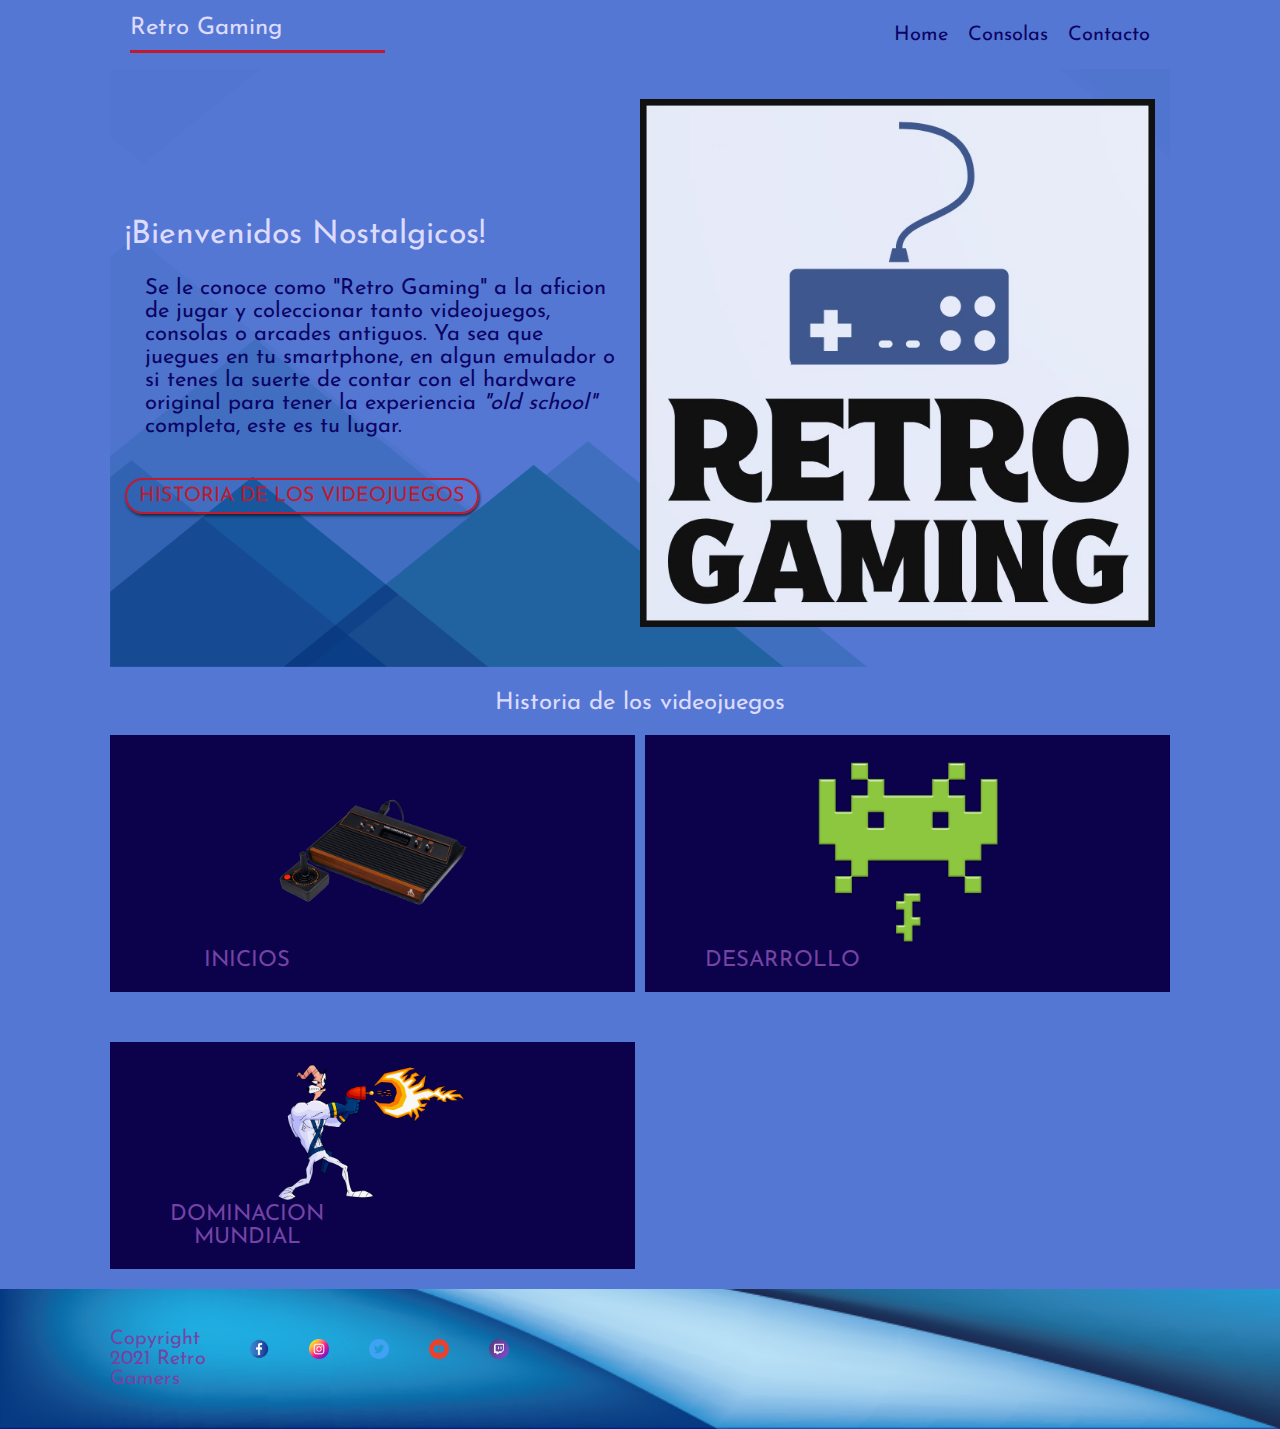
<file: index.html>
<html lang="es">
<head>
    <meta charset="UTF-8">
    <meta http-equiv="X-UA-Compatible" content="IE=edge">
    <meta name="viewport" content="width=device-width, initial-scale=1.0">
    <title>Document</title>
    <link rel="stylesheet" href="index.css">
</head>
<body>
    
    <nav class="site-nav grid">
        <h1>Retro Gaming</h1>
        <ul>
            <li><a href="index.html">Home</a></li>
            <li><a href="consolas.html">Consolas</a></li>
            <li><a href="contacto.html">Contacto</a></li>
        </ul>
    </nav>
    <section id="portada" class="grid">
       <div class="texto-bienvenida">
           <h2>¡Bienvenidos Nostalgicos!</h2>
           <p class="principal">
               Se le conoce como "Retro Gaming" a la aficion de jugar y coleccionar tanto videojuegos, consolas o arcades antiguos. Ya sea que juegues en tu smartphone, en algun emulador o si tenes la suerte de contar con el hardware original para tener la experiencia <i>"old school"</i> completa, este es tu lugar. 
           </p>
           <a href="#historia" class="button">Historia de los Videojuegos</a>
       </div> 
       <div class="imagen-bienvenida">
           <img src="imagenes/logo.jpg" width="400px" alt="Logo">
       </div>
    </section>
    <section id="historia">
        <h3>Historia de los videojuegos</h3>
        <div class="historia grid">
                <a href=""> <img src="imagenes/atariinicios.png" width="250px" alt="PONG">
                <h4>INICIOS</h4>                
                </a>
                <a href=""> <img src="imagenes/spaceinvadersdesarrollo.png" width="250px" alt="SPACE INVADERS">
                <h4>DESARROLLO</h4>
                </a>
                <a href=""><img src="imagenes/earthwodominacionmund.png" width="350px" alt="Earthworm Jim">
                <h4>DOMINACION MUNDIAL</h4>
                </a>
        </div>
    </section>
    <footer>
        <div class="grid">
            <p class="copyright">Copyright 2021 Retro Gamers</p>
            <ul class="redes">
                <li><a href="https://www.facebook.com/"><img src="/imagenes/vectors/002-facebook.png" alt="Facebook"></a></li>
                <li><a href="https://www.instagram.com/"><img src="/imagenes/vectors/001-instagram.png" alt="Instagram"></a></li>
                <li><a href=">https://twitter.com/"></a><img src="/imagenes/vectors/003-twitter.png" alt="Twitter"></a></li>
                <li><a href="https://www.youtube.com/"><img src="/imagenes/vectors/005-youtube.png" alt="YouTube"></a></li>
                <li><a href="https://www.twitch.tv/"><img src="/imagenes/vectors/004-twitch.png" alt="Twitch"></a></li>
        </div>
    </footer>
    
</body>
</html>
</file>
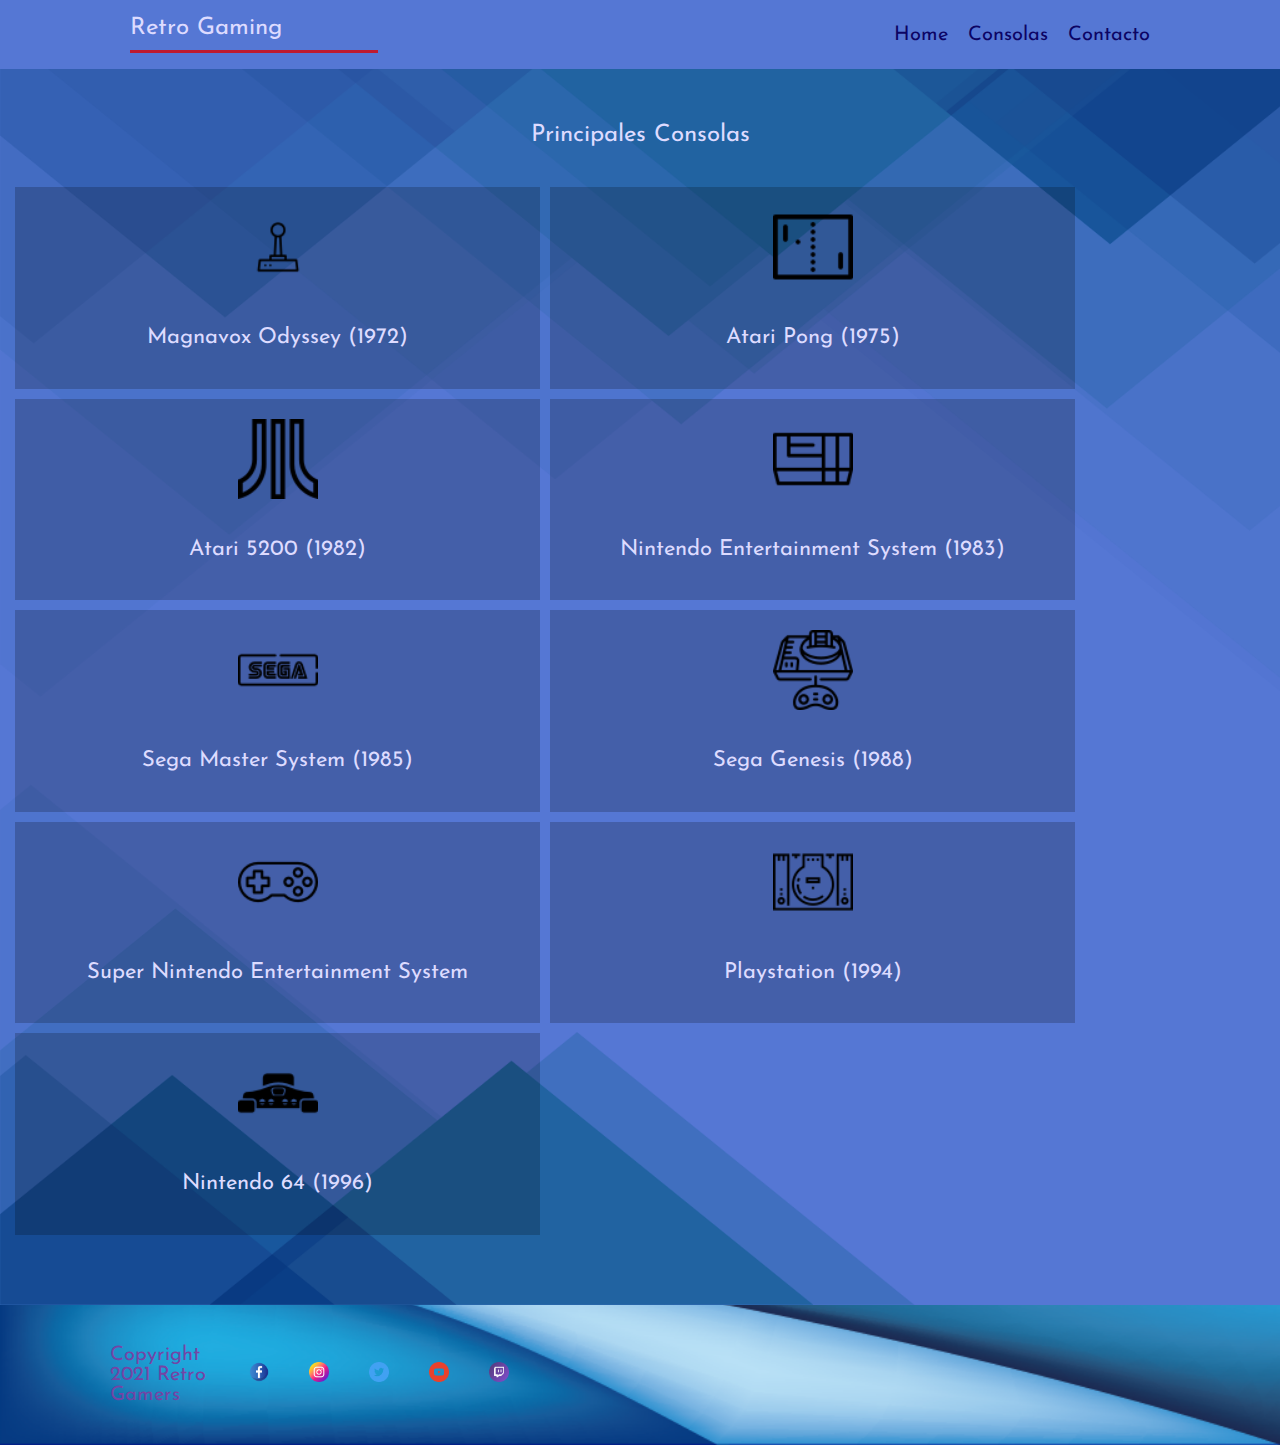
<file: consolas.html>
<html lang="es">
<head>
    <meta charset="UTF-8">
    <meta http-equiv="X-UA-Compatible" content="IE=edge">
    <meta name="viewport" content="width=device-width, initial-scale=1.0">
    <title>Consolas</title>
    <link rel="stylesheet" href="consolas.css">

</head>
<body>
    <nav class="site-nav grid">
        <h1>Retro Gaming</h1>
        <ul>
            <li><a href="index.html">Home</a></li>
            <li><a href="consolas.html">Consolas</a></li>
            <li><a href="contacto.html">Contacto</a></li>
        </ul>
    </nav>
<section id="consolas">
    <h3>Principales Consolas</h3>
    <ul class="grid">
        <li>
            <img src="/imagenes/vectors/004-palanca-de-mando-3.png" alt="Magnavox">
            <h4>Magnavox Odyssey (1972)</h4>
        </li> 
        <li>
            <img src="/imagenes/vectors/012-ping-pong.png" alt="PONG">
            <h4>Atari Pong (1975)</h4>
        </li>
        <li>
            <img src="/imagenes/vectors/019-atari-1.png" alt="Atari Logo">
            <h4>Atari 5200 (1982)</h4>
        </li>
        <li>
            <img src="/imagenes/vectors/017-nintendo.png" alt="NES">
            <h4>Nintendo Entertainment System (1983)</h4>
        </li>
        <li>
                <img src="/imagenes/vectors/013-sega.png" alt="SEGA">
                <h4>Sega Master System (1985)</h4>
        </li>
        <li>
                <img src="/imagenes/vectors/014-sega-1.png" alt="Genesis">
                <h4>Sega Genesis (1988)</h4>
        </li>
        <li>
                <img src="/imagenes/vectors/002-gamepad.png" alt="SNES">
                <h4>Super Nintendo Entertainment System</h4>
        </li>
        <li>
                <img src="/imagenes/vectors/008-console.png" alt="Playstation">
                <h4>Playstation (1994)</h4>
        </li>
        <li>
                <img src="/imagenes/vectors/016-nintendo-64-console.png" alt="N64">
                <h4>Nintendo 64 (1996)</h4>
        </li>
    </ul>
</section>
<footer>
    <div class="grid">
        <p class="copyright">Copyright 2021 Retro Gamers</p>
        <ul class="redes">
            <li><a href="https://www.facebook.com/"><img src="/imagenes/vectors/002-facebook.png" alt="Facebook"></a></li>
            <li><a href="https://www.instagram.com/"><img src="/imagenes/vectors/001-instagram.png" alt="Instagram"></a></li>
            <li><a href=">https://twitter.com/"></a><img src="/imagenes/vectors/003-twitter.png" alt="Twitter"></a></li>
            <li><a href="https://www.youtube.com/"><img src="/imagenes/vectors/005-youtube.png" alt="YouTube"></a></li>
            <li><a href="https://www.twitch.tv/"><img src="/imagenes/vectors/004-twitch.png" alt="Twitch"></a></li>
    </div>
</footer>
</body>
</html>
</file>
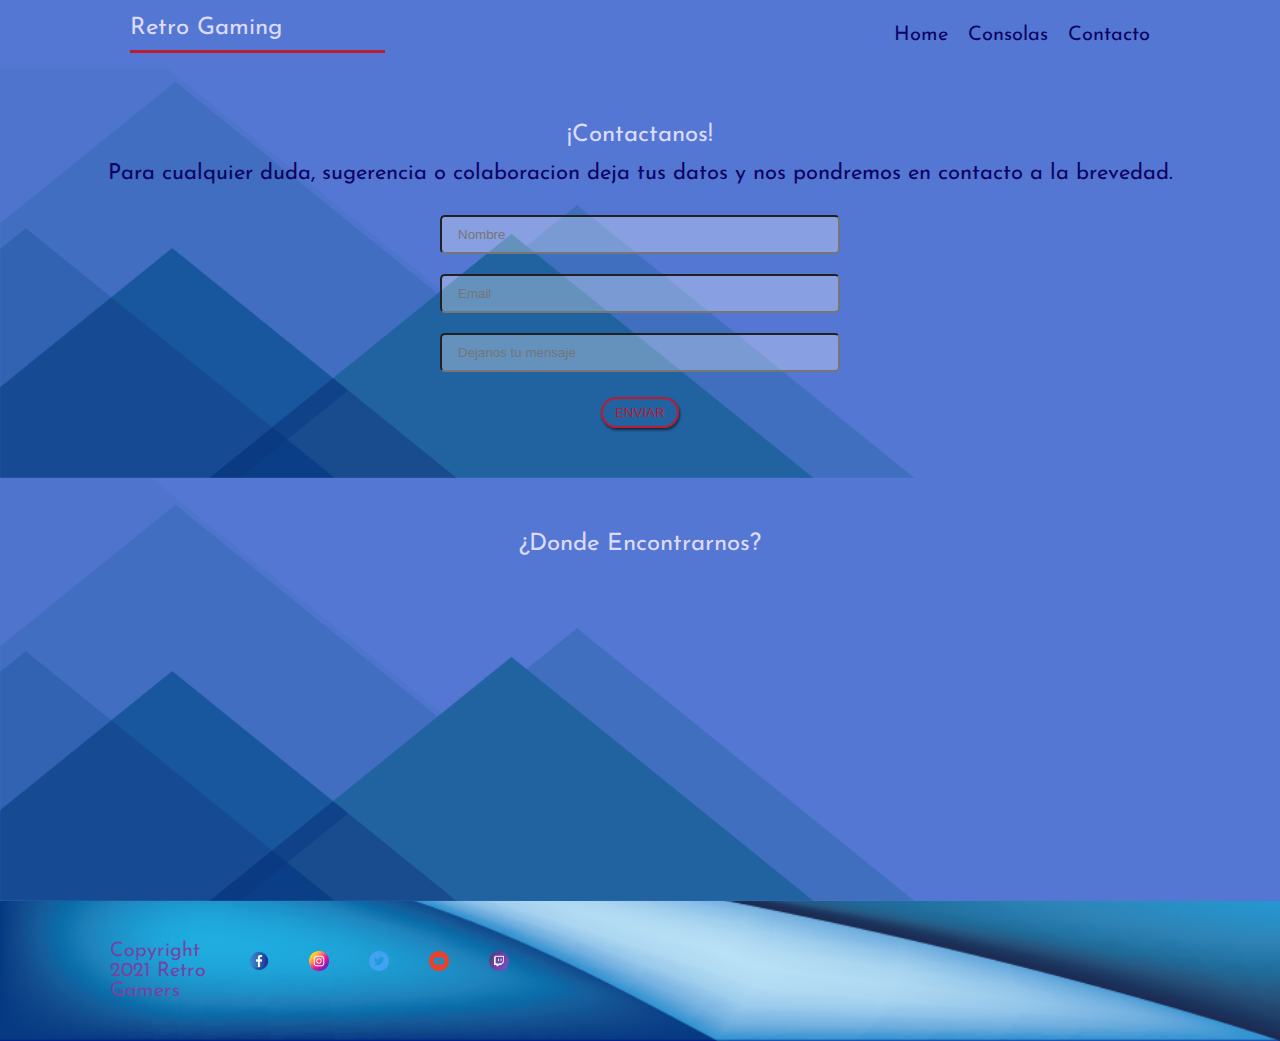
<file: contacto.html>
<html lang="es">
<head>
    <meta charset="UTF-8">
    <meta http-equiv="X-UA-Compatible" content="IE=edge">
    <meta name="viewport" content="width=device-width, initial-scale=1.0">
    <title>Consolas</title>
    <link rel="stylesheet" href="contacto.css">

</head>
<body>
    <nav class="site-nav grid">
        <h1>Retro Gaming</h1>
        <ul>
            <li><a href="index.html">Home</a></li>
            <li><a href="consolas.html">Consolas</a></li>
            <li><a href="contacto.html">Contacto</a></li>
        </ul>
    </nav>
<section id="contacto">
    <h3>¡Contactanos!</h3>
    <p class="textocontacto">Para cualquier duda, sugerencia o colaboracion deja tus datos y nos pondremos en contacto a la brevedad.</p>
    <form action="">
        <input type="text" placeholder="Nombre" id="Nombre">
        <input type="email" placeholder="Email" id="Email">
        <input type="text" placeholder="Dejanos tu mensaje" id="Mensaje">
        <button class="button" onclick="return enviarFormulario()">ENVIAR</button>
    </form>
    <div id = "Error"></div>
</section>
<section id="contacto">
    <h3>¿Donde Encontrarnos?</h3>
    <iframe src="https://www.google.com/maps/embed?pb=!1m18!1m12!1m3!1d3283.4414301471697!2d-58.4386948842365!3d-34.61828346577703!2m3!1f0!2f0!3f0!3m2!1i1024!2i768!4f13.1!3m3!1m2!1s0x95bcca46cd1b7451%3A0xfd8a823bedc93563!2sAv.%20Jos%C3%A9%20Mar%C3%ADa%20Moreno%20%26%20Av.%20Acoyte%2C%20C1424%20CABA!5e0!3m2!1ses-419!2sar!4v1638240261822!5m2!1ses-419!2sar" width="400" height="300" style="border:0;" allowfullscreen="" loading="lazy"></iframe>
</section>
    <footer>
        <div class="grid">
            <p class="copyright">Copyright 2021 Retro Gamers</p>
            <ul class="redes">
                <li><a href="https://www.facebook.com/"><img src="/imagenes/vectors/002-facebook.png" alt="Facebook"></a></li>
                <li><a href="https://www.instagram.com/"><img src="/imagenes/vectors/001-instagram.png" alt="Instagram"></a></li>
                <li><a href=">https://twitter.com/"></a><img src="/imagenes/vectors/003-twitter.png" alt="Twitter"></a></li>
                <li><a href="https://www.youtube.com/"><img src="/imagenes/vectors/005-youtube.png" alt="YouTube"></a></li>
                <li><a href="https://www.twitch.tv/"><img src="/imagenes/vectors/004-twitch.png" alt="Twitch"></a></li>
        </div>
    </footer>
    <script src = "contacto.js"></script>
</body>
</html>
</file>
<file: index.css>
:root{
    --primario: #5577D4 ;
    --secundario: #BF1A2F;  
}

body,p,a,ul,li{
    margin: 0;
    padding: 0;
    text-decoration: none;
}
li{
    list-style-type:none;
}

body{
    background: var(--primario);
    overflow-x: hidden;
    font-family: "Josefin Regular";
}
.button{
    background: none;
    border: 2px solid var(--secundario);
    color: var(--secundario);
    padding: 6px 12px;
    border-radius: 20px;
    text-transform: uppercase;
    box-shadow: 1px 2px 3px rgba(0,0,0,0.6);
    display: inline-block; 
}
.button:hover{
    color: #222;
    background: var(--secundario);
}

@font-face{
    font-family: "Josefin Regular";
    src: url(/imagenes/fonts/JosefinSans-Regular.ttf);
}

h1,h2,h3,h4{
    color: #DDDBFF;
    font-weight: normal;

}

p,a,li{
    color: #0c0464;
}

h1,h3{
    font-size: 1.2em;
}
h2{
    font-size: 1.6em;
}
h4{
    font-size: 1.1em;
}
.principal{
    font-size: 1.1em;
}
.historia{
    display: grid;
    grid-template-columns: 1fr 1fr 1fr;
    gap: 10px;

}

.historia h3{
    text-align: center;
    padding-left: 50px;
}
.historia a{
    text-align: center;
    background: rgb(12, 1, 75);
    padding: 20px;
}

.grid{
    display: grid;
    grid-template-columns: repeat(8, 1fr);
}
.site-nav{
    margin: 0 20px;
}

.site-nav h1{
    grid-column: 1/4;
    grid-row: 1;
    padding-bottom: 10px;
    border-bottom: 3px solid var(--secundario);
}

#portada{
    padding: 0 20px 20px 20px;    
    background: url(/imagenes/trianglesbackground.png);
    background-size: cover;
    background-repeat: no-repeat;
    background-position: bottom;
    padding: 30px 15px;

}
.texto-bienvenida{
    grid-column: 1/6;
}
.imagen-bienvenida{
    grid-column: 6/9;
}
.imagen-bienvenida img{
    width: 100%;
}
.texto-bienvenida a{
    margin: 20px 0;
}
#historia h3{
    margin-bottom: 0px;
    text-align: center;
}
.historia a{
    grid-column: 1/9;
    margin: 20px 0;
    
}
.historia a *{
    margin: 0 20px;
    max-width: 40%;
    align-self: center;
}
.historia h4{
    color: rgb(116, 68, 165);
    text-shadow: rgba(0,0,0,0.6);
}

footer{
    padding: 30px 20px;
    background-color: darkblue;
    background-image: url(/imagenes/bluewave.png);
    background-size: 100%;
    background-repeat: no-repeat;
    background-position:bottom;
    }
footer .copyright{
    font-size: 1em;
    color: rgb(116, 68, 165);
    text-shadow: rgba(0,0,0,0.6);
    
}
footer .redes{
    display: flex;
    justify-content: flex-end;

}
footer li{
    margin: 10px 10px 10px 30px;
    
}
footer img{
    width: 20px;
}


@media screen and (min-width: 620px) {
    .texto-bienvenida{
        grid-column: 1/5;
        align-self: center;
    }
    .imagen-bienvenida{
        grid-column: 5/9;
    }
    .imagen-bienvenida img{
        width: 100%;
    }
    #historia a{
        grid-column: span 4;
        display: block;
        margin: 20px 0;

    }
    #historia a*{
        margin: 10px 20%;
        max-width: 60%;
          
    }
    .historia h4{
        text-align: center;
    }
    .site-nav{
        padding: 0 20px;
    }
    .site-nav h1{
        grid-column: 1/3;
    }
    .site-nav ul{
        display: flex;
        grid-column: 6/9;
        justify-content: flex-end;
        align-self: center;
    }
    .site-nav li{
        margin-left: 20px;
    }
}





@media screen and (min-width: 960px) {
    body{
        font-size: 18px;
    }
    .grid{
        width: 100%;
        max-width: 1060px;
        margin: 0 auto;
        box-sizing: border-box;
    }
    .principal{
        margin: 20px 20px;
    }
    .site-nav{
        padding: 0 20px;
    }
    .site-nav h1{
        grid-column: 1/3;
    }
    .site-nav ul{
        display: flex;
        grid-column: 6/9;
        justify-content: flex-end;
        align-self: center;
    }
    .site-nav li{
        margin-left: 20px;
    }
    .texto-bienvenida{
        align-self: center;
    }
    #portada{
        padding-bottom: 40px;
    }
    .historia a*{
        margin: 10px 10px;
        max-width: 80%;
        
    }

footer{
    padding: 40px 20px;
}
}




@media screen and (min-width: 1200px) {
    body{
        font-size: 20px;
    }
    footer{
        padding: 40px 20px;
    }
     
}
</file>
<file: consolas.css>
:root{
    --primario: #5577D4 ;
    --secundario: #BF1A2F;  
}


body,p,a,ul,li{
    margin: 0;
    padding: 0;
    text-decoration: none;
}
li{
    list-style-type:none;
}

body{
    background: var(--primario);
    overflow-x: hidden;
    font-family: "Josefin Regular";
}

@font-face{
    font-family: "Josefin Regular";
    src: url(/imagenes/fonts/JosefinSans-Regular.ttf);
}
.grid{
    display: grid;
    grid-template-columns: repeat(8, 1fr);
    gap: 10px;
}
.site-nav{
    margin: 0 20px;
}

.site-nav h1{
    grid-column: 1/4;
    grid-row: 1;
    padding-bottom: 10px;
    border-bottom: 3px solid var(--secundario);
}
h1,h3,h4{
    color: #DDDBFF;
    font-weight: normal;
}

p,a,li{
    color: #0c0464;
}

h1,h3{
    font-size: 1.2em;
}
h4{
    font-size: 1.1em;
    }

    .site-nav{
        margin: 0 20px;
    }
    
    .site-nav h1{
        grid-column: 1/4;
        grid-row: 1;
        padding-bottom: 10px;
        border-bottom: 3px solid var(--secundario);    
    }
#consolas{
  padding: 0 20px 20px 20px;    
  background: url(/imagenes/trianglesbackground.png);
  background-size: cover;
  background-repeat: no-repeat;
  background-position: bottom;
  padding: 30px 15px;
}
#consolas h3{
    text-align: center;
}
#consolas ul{
    margin: 40px 0px;  
}
#consolas li{
    padding: 10px;
    background: rgba(0,0,0,0.2);
    grid-column: span 4;
    text-align: center;
}
#consolas img{
    height: 80px;
    margin: 10px auto;
}

footer{
    padding: 30px 20px;
    background-color: darkblue;
    background-image: url(/imagenes/bluewave.png);
    background-size: 100%;
    background-repeat: no-repeat;
    background-position:bottom;
}
footer .copyright{
    font-size: 1em;
    color: rgb(116, 68, 165);
    text-shadow: rgba(0,0,0,0.6);
    
}
footer .redes{
    display: flex;
    justify-content: flex-end;

}
footer li{
    margin: 10px 10px 10px 30px;
    
}
footer img{
    width: 20px;
}






@media screen and (min-width: 620px) {
    .site-nav{
        padding: 0 20px;
    }
    .site-nav h1{
        grid-column: 1/3;
    }
    .site-nav ul{
        display: flex;
        grid-column: 6/9;
        justify-content: flex-end;
        align-self: center;
    }
    .site-nav li{
        margin-left: 20px;
    }

}
@media screen and (min-width: 960px) {
    body{
        font-size: 18px;
    }
    .grid{
        width: 100%;
        max-width: 1060px;
        margin: 0 0;
        box-sizing: border-box;
    }
    .grid li{
        align-self: center;
    }
    .principal{
        margin: 20px 20px;
    }
    .site-nav{
        padding: 0 20px;
    }
    .site-nav h1{
        grid-column: 1/3;
    }
    .site-nav ul{
        display: flex;
        grid-column: 6/9;
        justify-content: flex-end;
        align-self: center;
    }
    .site-nav li{
        margin-left: 20px;
    }
    footer{
        padding: 40px 20px;
    }
    }
    
     
    
    @media screen and (min-width: 1200px) {
        body{
            font-size: 20px;
               }

        .grid{
            width: 100%;
            margin: 0 auto;
            box-sizing: border-box;
        }

        footer{
            padding: 40px 20px;
        }
        #consolas li{
            padding: 10px;
            background: rgba(0,0,0,0.2);
            grid-column: span 4;
            text-align: center;
            justify-content: flex-end;

                  }
        
        #consolas ul{
            margin: 40px 0px; 
            align-self: center;
                 
    }
</file>
<file: contacto.css>
:root{
    --primario: #5577D4 ;
    --secundario: #BF1A2F;  
}

body,p,a,ul,li{
    margin: 0;
    padding: 0;
    text-decoration: none;
}

li{
    list-style-type:none;
}

body{
    background: var(--primario);
    overflow-x: hidden;
    font-family: "Josefin Regular";
}
input,textarea{
    background: rgba(255,255,255,0.30);
    padding: 10px 16px;
    border-radius: 5px;
    border: 2px soliod #9893D8;
    color: #f2f2f2;
}

@font-face{
    font-family: "Josefin Regular";
    src: url(/imagenes/fonts/JosefinSans-Regular.ttf);
}
.grid{
    display: grid;
    grid-template-columns: repeat(8, 1fr);
}
.site-nav{
    margin: 0 20px;
}

.site-nav h1{
    grid-column: 1/4;
    grid-row: 1;
    padding-bottom: 10px;
    border-bottom: 3px solid var(--secundario);
}
#contacto{
    padding: 30px 20px 20px 20px;    
    background: url(/imagenes/trianglesbackground.png);
    background-size: cover;
    background-repeat: no-repeat;
    background-position: bottom;
    padding: 30px 15px;
}

#contacto h3, #contacto p{
    text-align: center;
    margin-bottom: 15px;
}
#contacto form{
    width: 80%;
    max-width: 400px;
    margin: 20px auto;
    text-align: center;
}
#contacto input, #contacto textarea{
    width: 100%;
    margin: 10px 0;
    }
.button{
    margin-top: 15px;
    background: none;
    border: 2px solid var(--secundario);
    color: var(--secundario);
    padding: 6px 12px;
    border-radius: 20px;
    text-transform: uppercase;
    box-shadow: 1px 2px 3px rgba(0,0,0,0.6);
    display: inline-block; 
}

.button:hover{
    color: #222;
    background: var(--secundario);
}
h1,h3{
    color: #DDDBFF;
    font-weight: normal;
}

p,a,li{
    color: #0c0464;
}
h1,h3{
    font-size: 1.2em;
}
.textocontacto{
    font-size: 1.1em;
}

footer{
    padding: 30px 20px;
    background-color: darkblue;
    background-image: url(/imagenes/bluewave.png);
    background-size: 100%;
    background-repeat: no-repeat;
    background-position:bottom;
}
footer .copyright{
    font-size: 1em;
    color: rgb(116, 68, 165);
    text-shadow: rgba(0,0,0,0.6);
    
}
footer .redes{
    display: flex;
    justify-content: flex-end;

}
footer li{
    margin: 10px 10px 10px 30px;
    
}
footer img{
    width: 20px;
}



@media screen and (min-width: 620px) {
    .site-nav{
        padding: 0 20px;
    }
    .site-nav h1{
        grid-column: 1/3;
    }
    .site-nav ul{
        display: flex;
        grid-column: 6/9;
        justify-content: flex-end;
        align-self: center;
    }
    .site-nav li{
        margin-left: 20px;
    }

}
@media screen and (min-width: 960px) {
    body{
        font-size: 18px;
    }
    .grid{
        width: 100%;
        max-width: 1060px;
        margin: 0 auto;
        box-sizing: border-box;
    }
    .principal{
        margin: 20px 20px;
    }
    .site-nav{
        padding: 0 20px;
    }
    .site-nav h1{
        grid-column: 1/3;
    }
    .site-nav ul{
        display: flex;
        grid-column: 6/9;
        justify-content: flex-end;
        align-self: center;
    }
    .site-nav li{
        margin-left: 20px;
}
footer{
    padding: 40px 20px;
}
}




@media screen and (min-width: 1200px) {
    body{
        font-size: 20px;
    }
    footer{
        padding: 40px 20px;
    }
     
}
</file>
